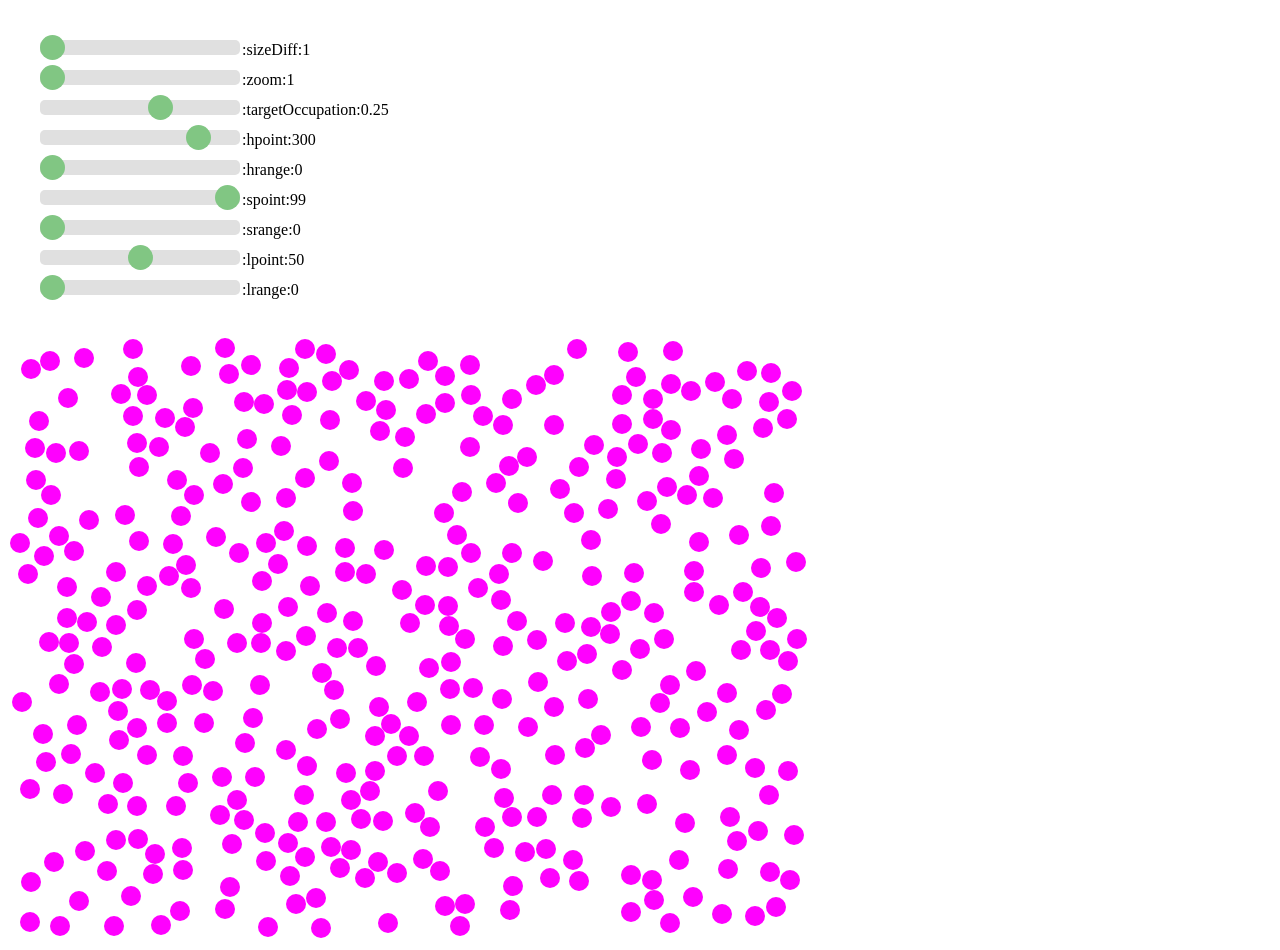
<file: index.html>
<!DOCTYPE html>
<html>
  <head>
    <meta charset="UTF-8">
    <meta name="viewport" content="width=device-width, initial-scale=1">
    <link href="css/style.css" rel="stylesheet" type="text/css">
    <link rel="icon" href="https://clojurescript.org/images/cljs-logo-icon-32.png">
  </head>
  <body>
    <div id="app">
      <h2>Figwheel template</h2>
      <p>Checkout your developer console.</p>
    </div>
    <script src="js/compiled/bubbles.js" type="text/javascript"></script>
  </body>
</html>
</file>
<file: css/style.css>
.settings-container {
    padding: 30px;
}
.range-container {
    height: 30px;
}
.slider {
    -webkit-appearance: none;
    width: 200px;
    height: 15px;
    border-radius: 5px;
    background: #d3d3d3;
    outline: none;
    opacity: 0.7;
    -webkit-transition: .2s;
    transition: opacity .2s;
}

.slider:hover {
    opacity: 1;
}

.slider::-webkit-slider-thumb {
    -webkit-appearance: none;
    appearance: none;
    width: 25px;
    height: 25px;
    border-radius: 50%;
    background: #4CAF50;
    cursor: pointer;
}

.slider::-moz-range-thumb {
    width: 25px;
    height: 25px;
    border-radius: 50%;
    background: #4CAF50;
    cursor: pointer;
}
</file>
